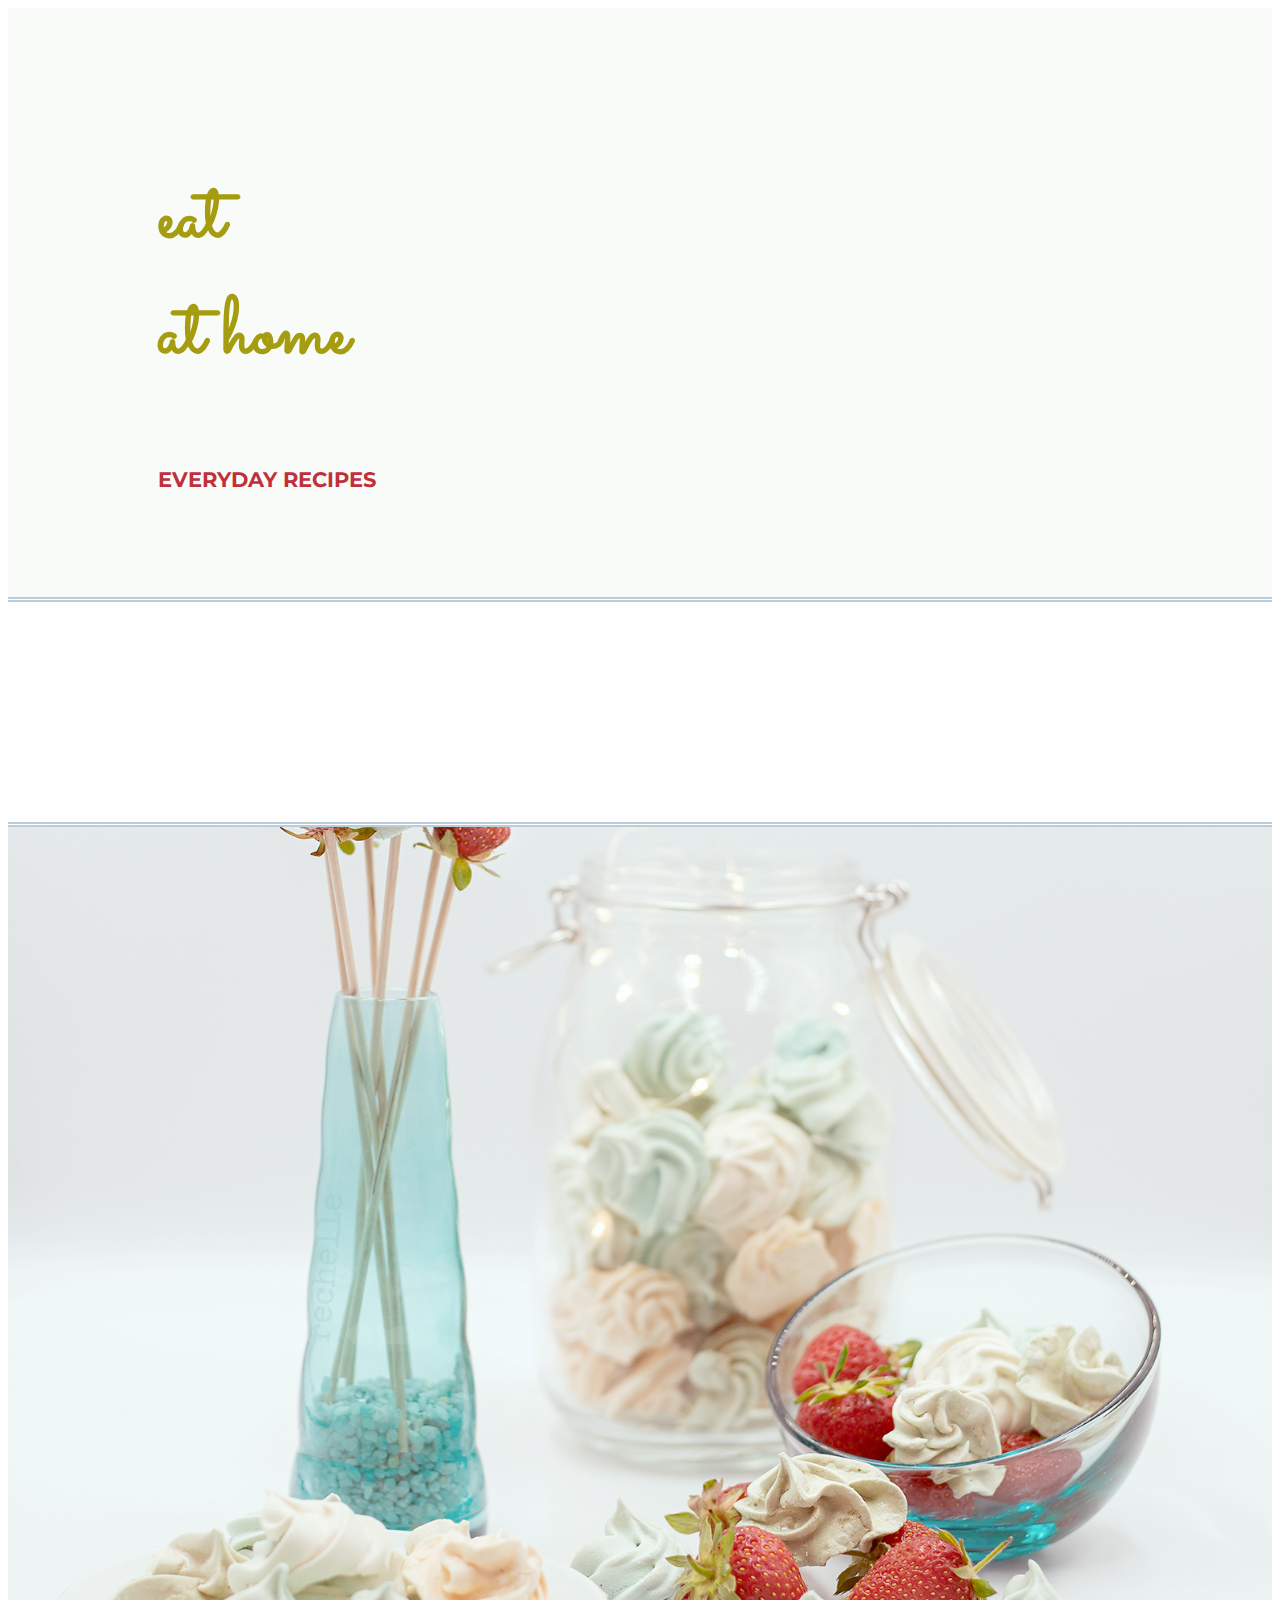
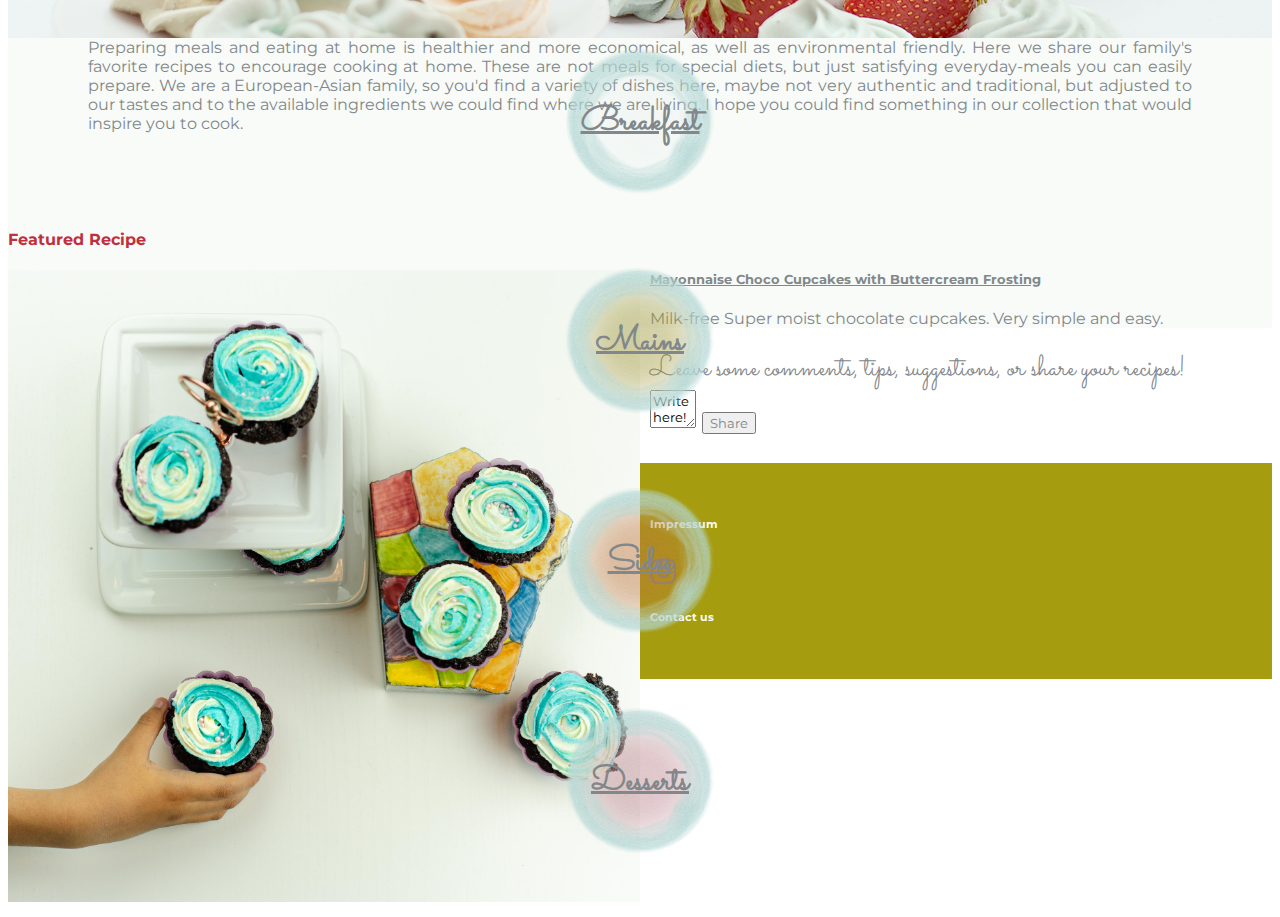
<file: index.html>
<!DOCTYPE html>
<html lang="en" dir="ltr">

<head>
  <meta charset="utf-8">
  <title>at home</title>

  <!-- CSS Styles -->
  <link rel="stylesheet" href="https://stackpath.bootstrapcdn.com/bootstrap/4.5.0/css/bootstrap.min.css" integrity="sha384-9aIt2nRpC12Uk9gS9baDl411NQApFmC26EwAOH8WgZl5MYYxFfc+NcPb1dKGj7Sk" crossorigin="anonymous">
  <link rel="stylesheet" href="https://maxcdn.bootstrapcdn.com/font-awesome/4.4.0/css/font-awesome.min.css">
  <link rel="stylesheet" href="styles.css">

  <!-- Google Fonts -->
  <link href="https://fonts.googleapis.com/css2?family=Montserrat:wght@400;500&family=Sacramento&display=swap" rel="stylesheet">

</head>

<body>

  <!-- Top Container -->



  <div class="row colored-background ">

    <div class="col-lg-6 col-md-12 container-fluid">

      <div class="main-heading">
        <h1 class="title">eat<br>at home</h1>
        <h5 class="sub-title">EVERYDAY RECIPES</h4>
      </div>
    </div>
    <div class="col-lg-6 col-md-12 container-fluid ">
      <img class="cover-photo" src="images/meringues.jpg" alt="meringues">
    </div>
  </div>

  <!-- Second Container -->


  <section id="menu-dishes">
    <div class="row  dishes white-background">
      <div class="col-lg-3 col-md-3">
        <img src="images/platewhite.png" class="plate" alt="plate">
        <div class="dishes-plate">
          <a href="breakfast.html">Breakfast</a>

        </div>

      </div>
      <div class="col-lg-3 col-md-3 ">
        <img src="images/plategreen.png" class="plate" alt="plate">
        <div class="dishes-plate">
          <a href="mains.html">Mains</a>

        </div>

      </div>


      <div class="col-lg-3 col-md-3">
        <img src="images/plateorange.png" class="plate" alt="plate">
        <div class="dishes-plate">
          <a href="sides.html">Sides</a>

        </div>
      </div>

      <div class="col-lg-3 col-md-3">
        <img src="images/platepink.png" class="plate" alt="plate">
        <div class="dishes-plate">
          <a href="desserts.html">Desserts</a>

        </div>
      </div>
    </div>



    </div>
    </div>


    </div>
  </section>

  <!-- Third Container -->
  <div class="row ">
    <div class="col-lg-6 description colored-background container-fluid">
      <p>Preparing meals and eating at home is healthier and more economical,
        as well as environmental friendly. Here we share our family's favorite recipes
        to encourage cooking at home. These are not meals for special diets,
        but just satisfying everyday-meals you can easily prepare. We are a
        European-Asian family, so you'd find a variety of dishes here, maybe not
        very authentic and traditional, but adjusted to our tastes and to the
        available ingredients we could find where we are living.
        I hope you could find something in our collection that would inspire you
        to cook.
      </p>
    </div>
    <div class="col-lg-6 featured-col colored-background container-fluid">

      <h4 class="featured-col-text">Featured Recipe</h4>

      <img src="images/frozencupcakes.jpg" alt="Cupcakes" class="img-cupcakes">
      <div class="desc-recipe">
        <a href="recipes/chocolate_mayonnaise_cupcakes.html">
          <h5><a href="recipes/chocolate_mayonnaise_cupcakes.html">Mayonnaise Choco Cupcakes with Buttercream Frosting</a></h5>

        <p>Milk-free Super moist chocolate cupcakes.
          Very simple and easy.</p>


      </div>
    </div>
  </div>

  <!-- Comment Box -->
  <div class="row">
    <div class="col-lg-6 form-group comment-box">
      <label for="comment">Leave some comments, tips, suggestions, or share your recipes!</label>
      <textarea class="form-control comment-text" rows="2" id="comment">Write here!</textarea>
      <button type="button" class="btn btn-secondary btn-sm share-button">Share</button>
    </div>
  </div>
  <!-- Bottom Container -->

  <footer class="container-fluid">
    <div class="row">
      <div class="col-lg-4">
        <h6>Impressum</h6>
      </div>
      <div class="col-lg-4">
        <a href="https://www.instagram.com/re.chelley/"><i class="fa fa-instagram"></i></a>

      </div>
      <div class="col-lg-4">
        <h6>Contact us</h6>
      </div>
    </div>
  </footer>
</body>

</html>
</file>
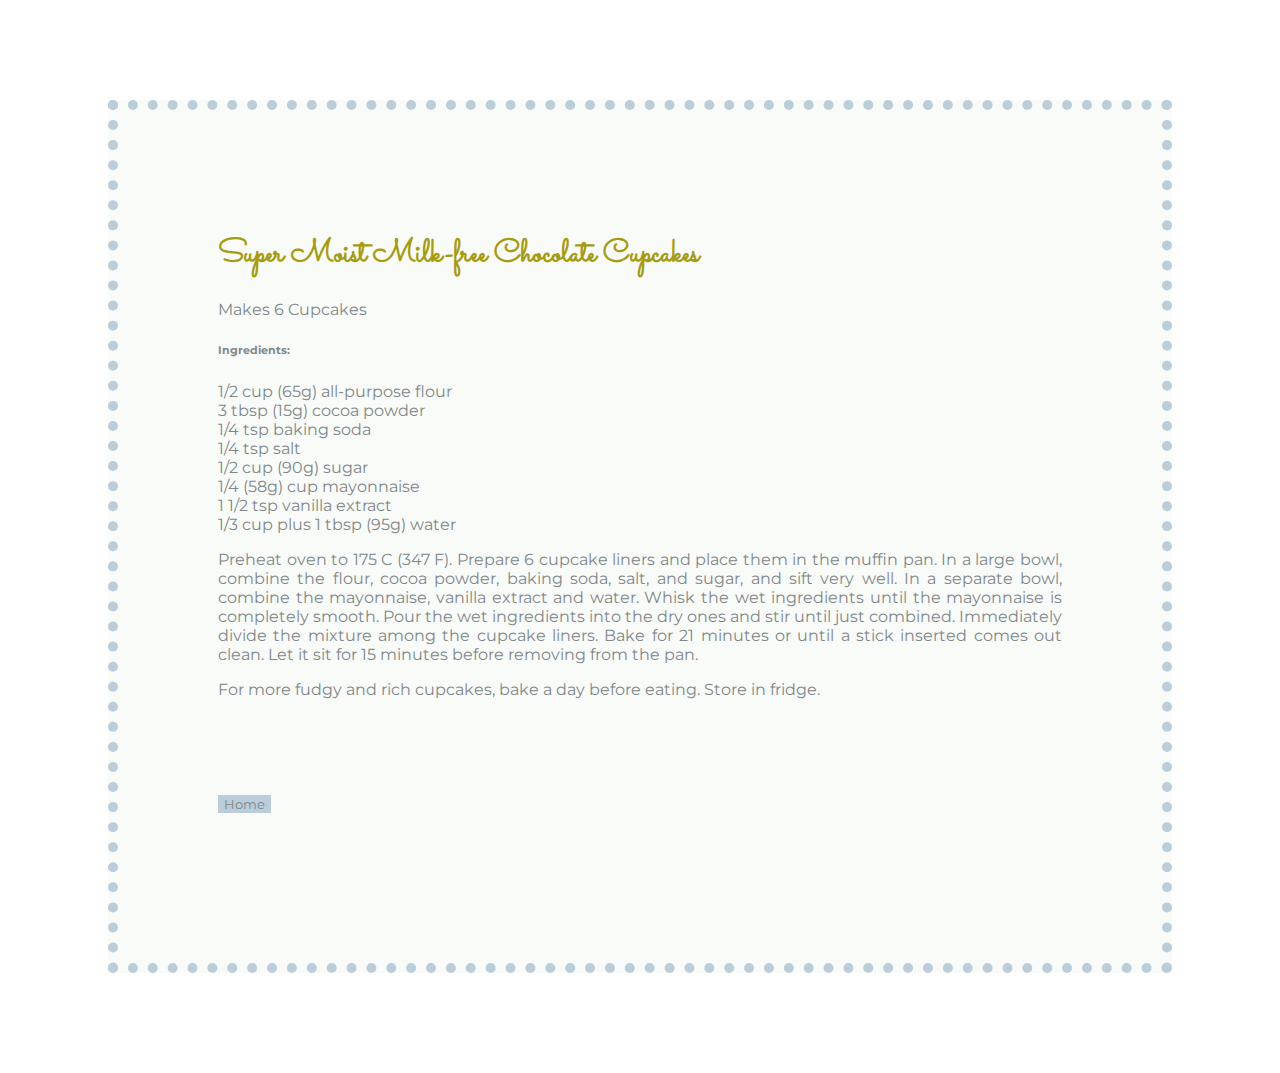
<file: chocolate_mayonnaise_cupcakes.html>
<!DOCTYPE html>
<html lang="en" dir="ltr">

<head>
  <meta charset="utf-8">
  <title>Chocolate Mayonnaise Cupcakes</title>

  <!-- CSS Styles -->
  <link rel="stylesheet" href="https://stackpath.bootstrapcdn.com/bootstrap/4.5.0/css/bootstrap.min.css" integrity="sha384-9aIt2nRpC12Uk9gS9baDl411NQApFmC26EwAOH8WgZl5MYYxFfc+NcPb1dKGj7Sk" crossorigin="anonymous">
  <link rel="stylesheet" href="https://maxcdn.bootstrapcdn.com/font-awesome/4.4.0/css/font-awesome.min.css">
  <link rel="stylesheet" href="recipestyles2.css">

  <!-- Google Fonts -->
  <link href="https://fonts.googleapis.com/css2?family=Montserrat:wght@400;500&family=Sacramento&display=swap" rel="stylesheet">

</head>

<body>
  <section id="recipe-page" class="colored-background">
    <h1>Super Moist Milk-free Chocolate Cupcakes</h1>
    <p>
      Makes 6 Cupcakes
    </p>
    <p>
      <h6>Ingredients:</h6>
      <p>
      1/2 cup (65g) all-purpose flour <br>
      3 tbsp (15g) cocoa powder<br>
      1/4 tsp baking soda<br>
      1/4 tsp salt <br>
      1/2 cup (90g) sugar<br>
      1/4 (58g) cup mayonnaise<br>
      1 1/2 tsp vanilla extract<br>
      1/3 cup plus 1 tbsp (95g) water <br>

    </p>
    <p>Preheat oven to 175 C (347 F). Prepare 6 cupcake liners and place them in the muffin pan. In a large bowl,
      combine the flour, cocoa powder, baking soda, salt, and sugar, and sift very well.
      In a separate bowl, combine the mayonnaise, vanilla extract and water. Whisk the wet ingredients
      until the mayonnaise is completely smooth. Pour the wet ingredients into the dry ones and stir
      until just combined. Immediately divide the mixture among the cupcake liners. Bake for 21
      minutes or until a stick inserted comes out clean. Let it sit for 15 minutes before removing
      from the pan.
     </p>

    <p> For more fudgy and rich cupcakes, bake a day before eating. Store in fridge.
    </p>

    <a href="index.html"><button type="button" class="btn btn-info backhome">Home</button></a>
  </section>


</body>

</html>
</file>
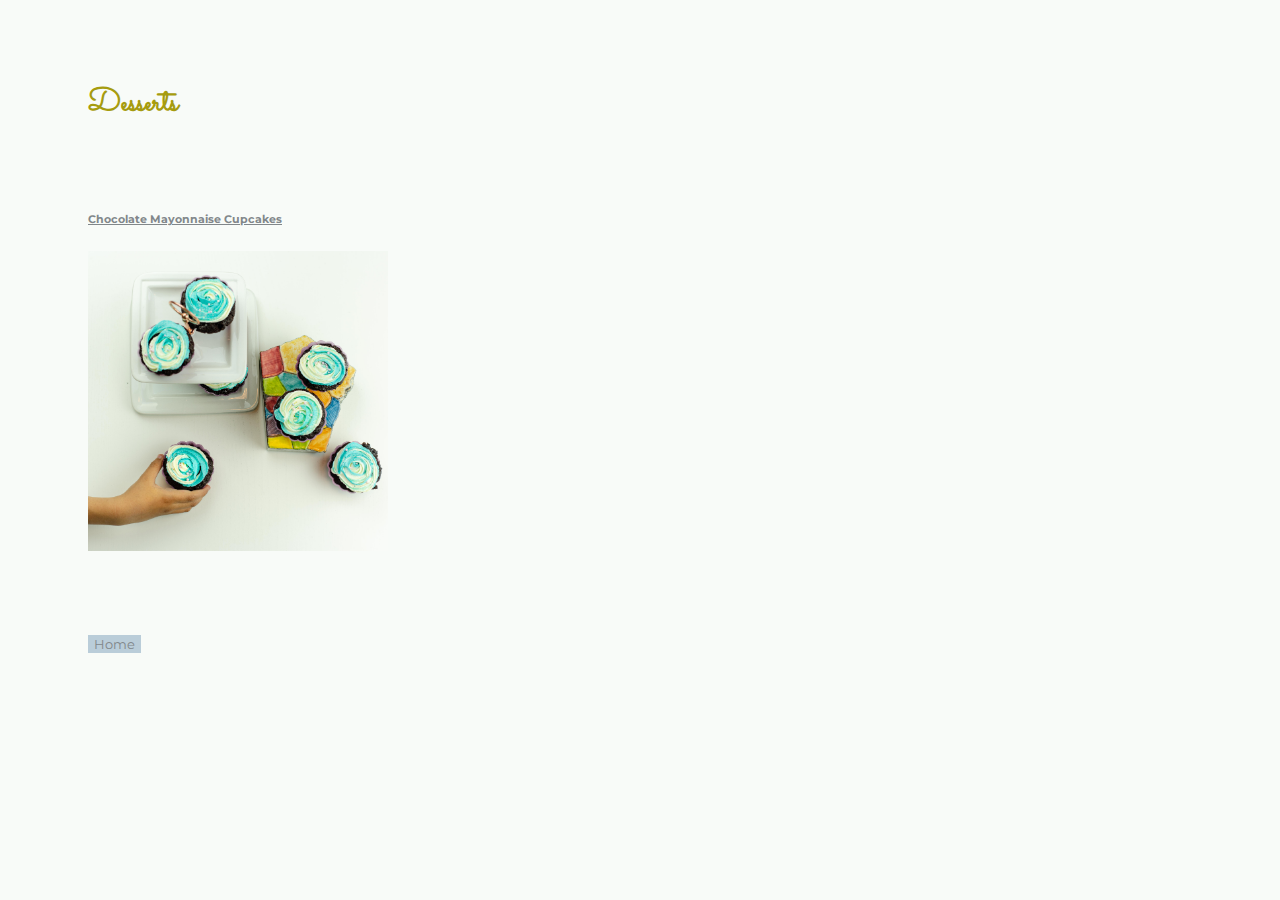
<file: desserts.html>
<!DOCTYPE html>
<html lang="en" dir="ltr">

<head>
  <meta charset="utf-8">
  <title>Eat At Home: Desserts</title>

  <!-- CSS Styles -->
  <link rel="stylesheet" href="https://stackpath.bootstrapcdn.com/bootstrap/4.5.0/css/bootstrap.min.css" integrity="sha384-9aIt2nRpC12Uk9gS9baDl411NQApFmC26EwAOH8WgZl5MYYxFfc+NcPb1dKGj7Sk" crossorigin="anonymous">
  <link rel="stylesheet" href="https://maxcdn.bootstrapcdn.com/font-awesome/4.4.0/css/font-awesome.min.css">
  <link rel="stylesheet" href="recipestyles.css">

  <!-- Google Fonts -->
  <link href="https://fonts.googleapis.com/css2?family=Montserrat:wght@400;500&family=Sacramento&display=swap" rel="stylesheet">

</head>

<body class="colored-background">
  <section id="recipe-page">

    <h1>Desserts</h1>
    <div class="row recipe-page-imagelist">
      <div class="col-lg-4">

          <h6><a href="chocolate_mayonnaise_cupcakes.html">Chocolate Mayonnaise Cupcakes</h6><img class="recipe-page-image" src="images/frozencupcakes.jpg" alt="frozencupcakes">
        </a>
      </div>
    </div>

    <a href="index.html"><button type="button" class="btn btn-info backhome">Home</button></a>
  </section>
</body>

</html>
</file>
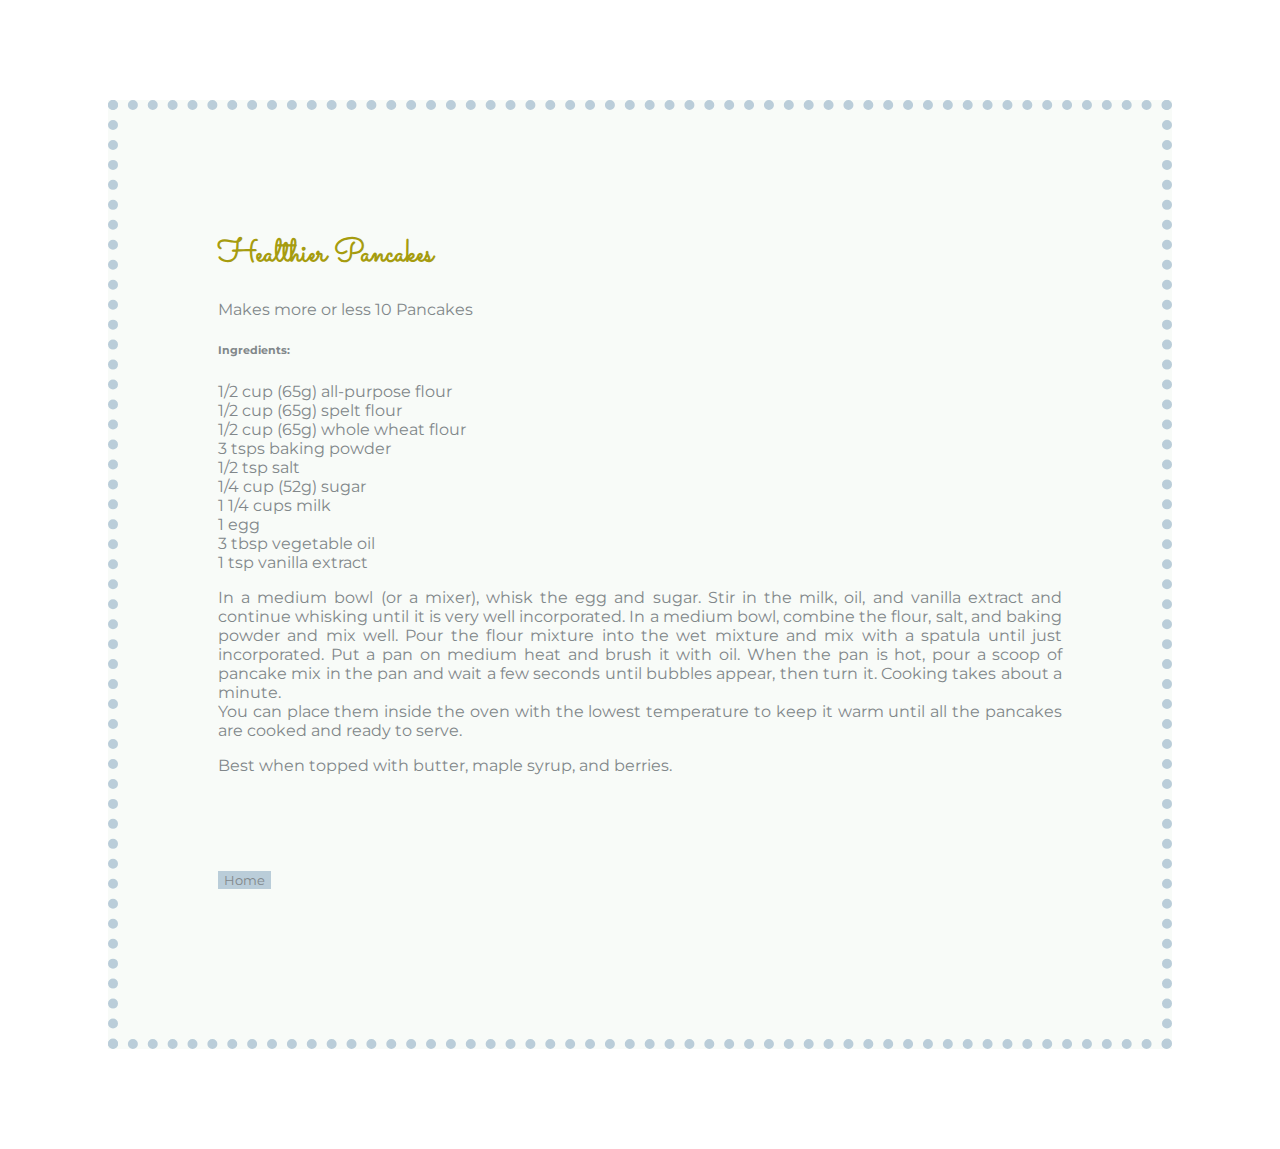
<file: pancakes.html>
<!DOCTYPE html>
<html lang="en" dir="ltr">

<head>
  <meta charset="utf-8">
  <title>Healthier Pancakes</title>

  <!-- CSS Styles -->
  <link rel="stylesheet" href="https://stackpath.bootstrapcdn.com/bootstrap/4.5.0/css/bootstrap.min.css" integrity="sha384-9aIt2nRpC12Uk9gS9baDl411NQApFmC26EwAOH8WgZl5MYYxFfc+NcPb1dKGj7Sk" crossorigin="anonymous">
  <link rel="stylesheet" href="https://maxcdn.bootstrapcdn.com/font-awesome/4.4.0/css/font-awesome.min.css">
  <link rel="stylesheet" href="recipestyles2.css">

  <!-- Google Fonts -->
  <link href="https://fonts.googleapis.com/css2?family=Montserrat:wght@400;500&family=Sacramento&display=swap" rel="stylesheet">

</head>

<body>
  <section id="recipe-page" class="colored-background">
    <h1>Healthier Pancakes</h1>
    <p>
      Makes more or less 10 Pancakes
    </p>
    <p>
      <h6>Ingredients:</h6>
      <p>
      1/2 cup (65g) all-purpose flour <br>
      1/2 cup (65g) spelt flour <br>
      1/2 cup (65g) whole wheat flour <br>
      3 tsps baking powder<br>
      1/2 tsp salt <br>
      1/4 cup (52g) sugar<br>
      1 1/4 cups milk<br>
      1 egg<br>
      3 tbsp vegetable oil<br>
      1 tsp vanilla extract<br>

    </p>
    <p>In a medium bowl (or a mixer), whisk the egg and sugar. Stir in the milk, oil, and vanilla extract
      and continue whisking until it is very well incorporated. In a medium bowl, combine the flour, salt,
      and baking powder and mix well. Pour the flour mixture into the wet mixture and mix with a spatula
      until just incorporated.  Put a pan on medium heat and brush it with oil. When the pan is hot, pour
      a scoop of pancake mix in the pan and wait a few seconds until bubbles appear, then turn it. Cooking
      takes about a minute. <br>
      You can place them inside the oven with the lowest temperature to keep it warm until all the pancakes
      are cooked and ready to serve.
     </p>

    <p> Best when topped with butter, maple syrup, and berries.
    </p>

    <a href="index.html"><button type="button" class="btn btn-info backhome">Home</button></a>
  </section>


</body>

</html>
</file>
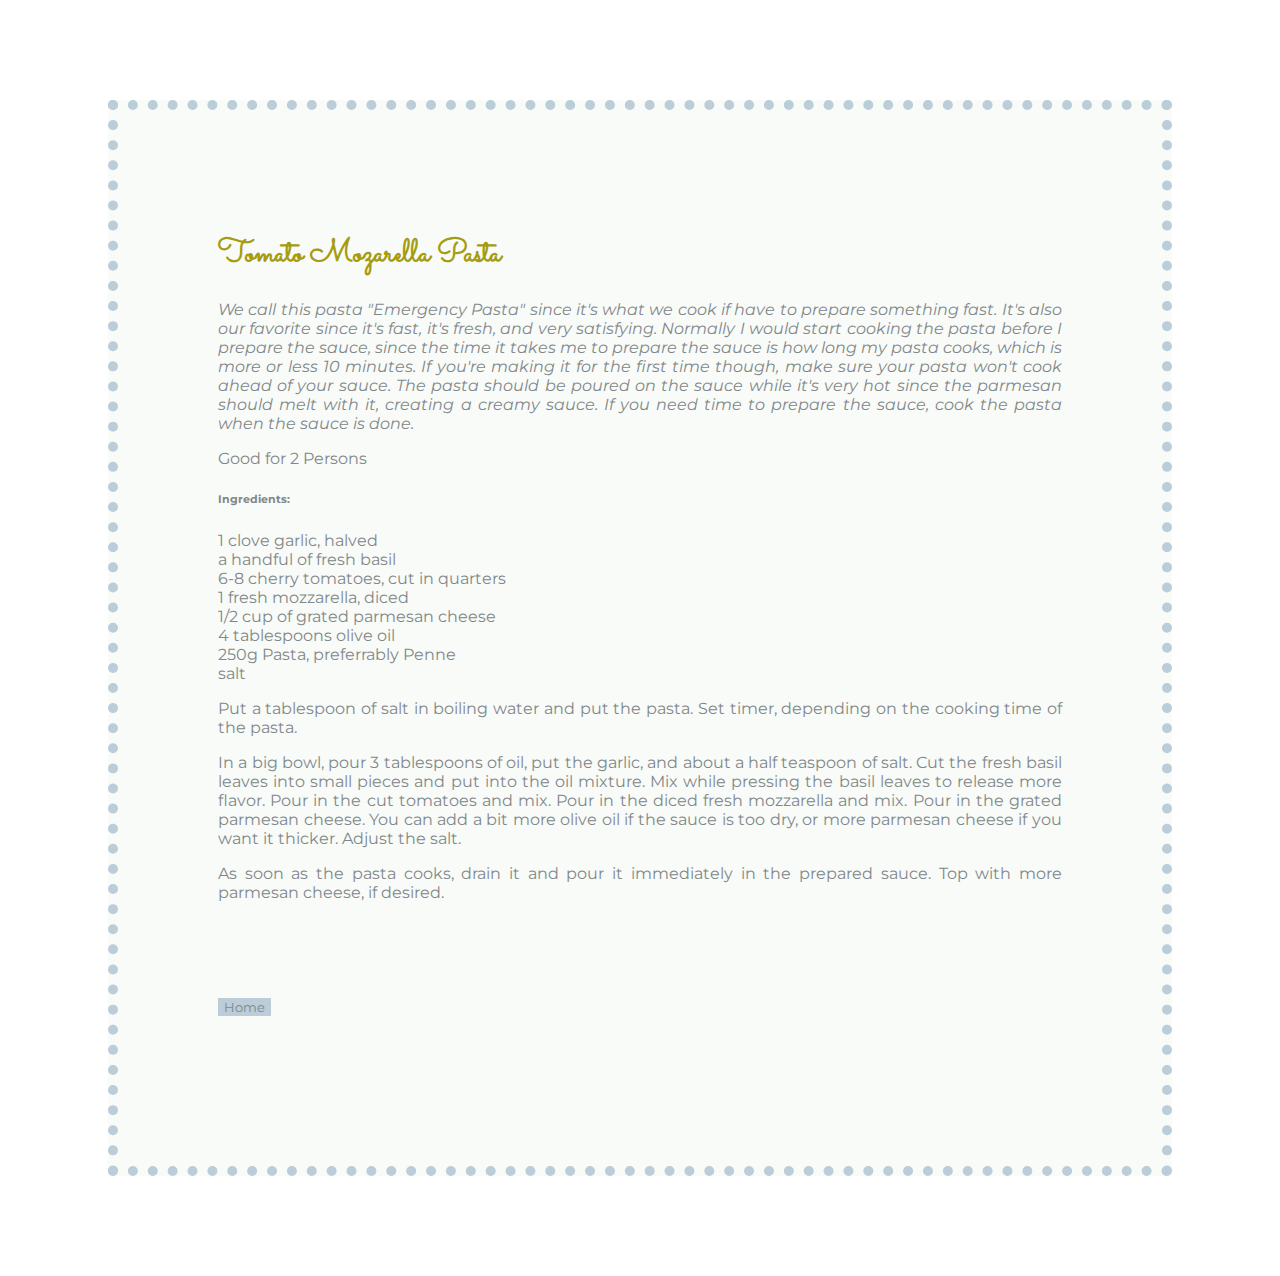
<file: tomato_mozzarella_pasta.html>
<!DOCTYPE html>
<html lang="en" dir="ltr">

<head>
  <meta charset="utf-8">
  <title>Tomato Mozzarella</title>

  <!-- CSS Styles -->
  <link rel="stylesheet" href="https://stackpath.bootstrapcdn.com/bootstrap/4.5.0/css/bootstrap.min.css" integrity="sha384-9aIt2nRpC12Uk9gS9baDl411NQApFmC26EwAOH8WgZl5MYYxFfc+NcPb1dKGj7Sk" crossorigin="anonymous">
  <link rel="stylesheet" href="https://maxcdn.bootstrapcdn.com/font-awesome/4.4.0/css/font-awesome.min.css">
  <link rel="stylesheet" href="recipestyles2.css">

  <!-- Google Fonts -->
  <link href="https://fonts.googleapis.com/css2?family=Montserrat:wght@400;500&family=Sacramento&display=swap" rel="stylesheet">

</head>

<body>
  <section id="recipe-page" class="colored-background">

    <h1>Tomato Mozarella Pasta</h1>

    <div class="introduction">
      <p>We call this pasta "Emergency Pasta" since it's what we cook if have to
        prepare something fast. It's also our favorite since it's fast, it's fresh, and very satisfying.
        Normally I would start cooking the pasta before I prepare the sauce, since the time it takes me to
        prepare the sauce is how long my pasta cooks, which is more or less 10 minutes. If you're making it
        for the first time though, make sure your pasta won't cook ahead of your sauce. The pasta should be
        poured on the sauce while it's very hot since the parmesan should melt with it, creating a creamy
        sauce. If you need time to prepare the sauce, cook the pasta when the sauce is done.


    </div>
    <p>
      Good for 2 Persons
    </p>
    <p>
      <h6>Ingredients:</h6>
      <p>
        1 clove garlic, halved<br>
        a handful of fresh basil<br>
        6-8 cherry tomatoes, cut in quarters <br>
        1 fresh mozzarella, diced <br>
        1/2 cup of grated parmesan cheese<br>
        4 tablespoons olive oil <br>
        250g Pasta, preferrably Penne<br>
        salt<br>

      </p>
      <p>Put a tablespoon of salt in boiling water and put the pasta. Set timer, depending on the cooking time
        of the pasta.
        <p>In a big bowl, pour 3 tablespoons of oil, put the garlic, and about a half teaspoon of salt.
          Cut the fresh basil leaves into small pieces and put into the oil mixture. Mix while pressing the
          basil leaves to release more flavor. Pour in the cut tomatoes and mix. Pour in the diced fresh
          mozzarella and mix. Pour in the grated parmesan cheese. You can add a bit more olive oil if the sauce
          is too dry, or more parmesan cheese if you want it thicker. Adjust the salt. <p>
            <p>As soon as the pasta cooks, drain it and pour it immediately in the prepared sauce. Top with
              more parmesan cheese, if desired.
            </p>


            <a href="index.html"><button type="button" class="btn btn-info backhome">Home</button></a>
  </section>


</body>

</html>
</file>
<file: styles.css>
body, button, .comment-text {
  font-family: 'Montserrat', sans-serif;
}

h1 {
  font-family: 'Sacramento', cursive;
  font-weight: bold;
  color: #A69C0F;
}

h2, h3, h5, p, a, label, button {

  color: #81878a;

}

h4 {
  color:#BF303C;
}

a:hover {
  text-decoration: none;
  color: #BF303C;
}
.colored-background {
  background-color: #f8fbf8;

}

.white-background {
  background-color: #ffffff;
}



/* Top Container */

.main-heading {
  padding: 100px 150px;
}

.title {
  font-size: 5rem;
}

.sub-title {
  padding-top: 20px;
  color: #BF303C;
  font-size: 1.3rem;
}

.cover-photo {
  height: auto;
  width: 100%;
  position: relative;
  float: right;
}



/* Second Container */

#menu-dishes {
  margin-top: -30px;
  position:relative;

}
.dishes {
  height:200px;
  padding:10px 0;
  width: 100%;
  margin:auto;
  position: relative;
  text-align: center;
  border-style: double;
  border-width: 5px 0;
  border-color: #BACDD9;
}

.plate {

  width: 170px;
  height: auto;
  position: relative;
}

.dishes-plate {
  position: relative;
  bottom: 110px;
  font-family: 'Sacramento', cursive;
  font-size: 2.1rem;
  font-weight: bold;
}

/* Third Container */
.description {
  padding: 50px 80px;
  text-align: justify;
}

.img-cupcakes {
  width: 50%;
  height: auto;
  margin-right: 10px;
  float: left;
  padding-bottom: 15px;
}

.featured-col {
  padding-top: 10px;
}

.featured-col-text {
  color:#BF303C;
}


/* Comment Box */

textarea {
  width:40px;
}
.comment-box {
  font-family: 'Sacramento', cursive;
  font-size: 1.8rem;
  margin: 20px 60px;
}

.share-button {

}
/* Bottom Container */
footer {
background-color: #A69C0F;
color: #f8fbf8;
padding:30px 0;
padding-left:30px;

}

.fa-instagram {
  font-size:30px;
}
</file>
<file: recipestyles2.css>
body, button, .comment-text {
  font-family: 'Montserrat', sans-serif;
}

h1 {
  font-family: 'Sacramento', cursive;
  font-weight: bold;
  color: #A69C0F;
}

h2, h3, h5, p, a, label, button {
  color: #81878a;
}

h4 {
  color: #BF303C;
}

h6 {
  color: #81878a;
  font-weight: bold;
}

.colored-background {
  background-color: #f8fbf8;
}

.white-background {
  background-color: #ffffff;
}

a:hover {
  text-decoration: none;
  color: #BF303C;
}

#recipe-page {
  margin: 100px;
  padding: 100px;
  text-align: justify;
  border-style: dotted;
  border-width: 10px;
  color: #BACDD9;
}


.introduction {
font-style: italic;
}
.backhome {
  margin: 80px 50px 50px 0;
  background-color: #BACDD9;
  border: none;
}

.backhome:hover {
  background-color: #BF303C;
}

.recipe-page-imagelist {
  padding-top: 40px;

}
.recipe-page-image {
  width:300px;
}
</file>
<file: recipestyles.css>
body, button, .comment-text {
  font-family: 'Montserrat', sans-serif;
}

h1 {
  font-family: 'Sacramento', cursive;
  font-weight: bold;
  color: #A69C0F;
}

h2, h3, h5, p, a, label, button {
  color: #81878a;
}

h4 {
  color: #BF303C;
}

h6 {
  color: #81878a;
  font-weight: bold;
}

.colored-background {
  background-color: #f8fbf8;
}

.white-background {
  background-color: #ffffff;
}

a:hover {
  text-decoration: none;
  color: #BF303C;
}

#recipe-page {
  margin: 80px;
  text-align: justify;
  border-width: 10px;
  color: #BACDD9;
}


.backhome {
  margin: 80px 50px 50px 0;
  background-color: #BACDD9;
  border: none;
}

.backhome:hover {
  background-color: #BF303C;
}

.recipe-page-imagelist {
  padding-top: 40px;

}
.recipe-page-image {
  width:300px;
}
</file>
